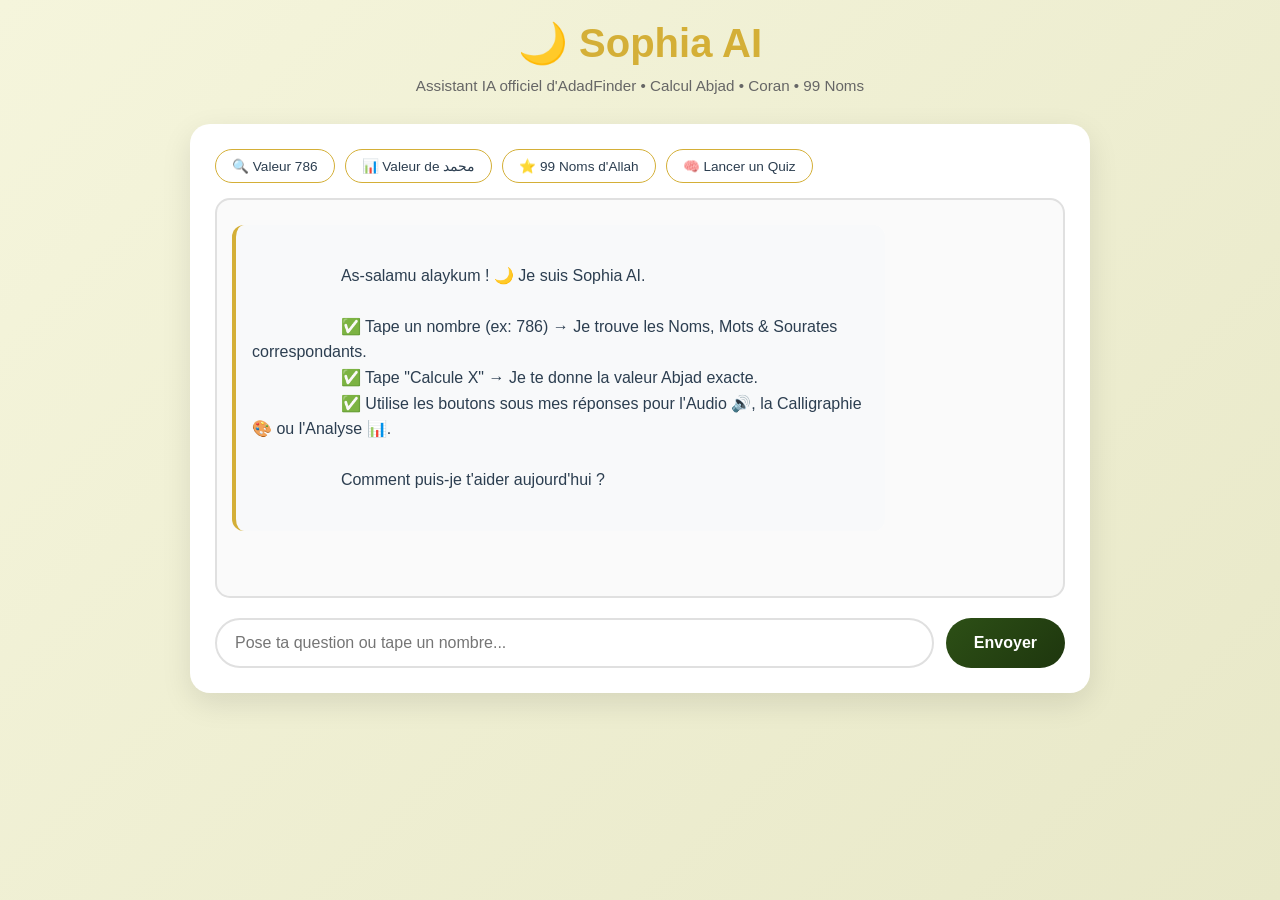
<file: index.html>
<!DOCTYPE html>
<html lang="fr">
<head>
    <meta charset="UTF-8">
    <meta name="viewport" content="width=device-width, initial-scale=1.0">
    <title>Sophia AI - AdadFinder</title>
    <style>
        * { margin: 0; padding: 0; box-sizing: border-box; }
        body { 
            font-family: 'Segoe UI', Tahoma, Geneva, Verdana, sans-serif; 
            background: linear-gradient(135deg, #f5f5dc 0%, #e8e8c8 100%); 
            color: #2c3e50; 
            min-height: 100vh; 
            padding: 20px; 
        }
        .container { max-width: 900px; margin: 0 auto; }
        .header { text-align: center; margin-bottom: 30px; }
        .header h1 { color: #d4af37; font-size: 2.5rem; margin-bottom: 10px; }
        .header p { color: #666; font-size: 0.95rem; }
        
        .chat-container { 
            background: white; 
            border-radius: 20px; 
            padding: 25px; 
            box-shadow: 0 10px 30px rgba(0,0,0,0.1); 
            margin-bottom: 20px; 
        }
        
        .messages { 
            min-height: 400px; 
            max-height: 550px; 
            overflow-y: auto; 
            margin-bottom: 20px; 
            padding: 15px; 
            background: #fafafa; 
            border-radius: 15px; 
            border: 2px solid #e0e0e0; 
        }
        
        .message { 
            padding: 12px 16px; 
            margin: 10px 0; 
            border-radius: 12px; 
            white-space: pre-wrap; 
            line-height: 1.6; 
            position: relative;
            animation: fadeIn 0.3s ease;
        }
        @keyframes fadeIn { from { opacity: 0; transform: translateY(8px); } to { opacity: 1; transform: translateY(0); } }
        
        .user-message { 
            background: linear-gradient(135deg, #d4af37, #b5952f); 
            color: white; 
            margin-left: 20%; 
            text-align: right; 
            box-shadow: 0 2px 8px rgba(212,175,55,0.2);
        }
        
        .ai-message { 
            background: #f8f9fa; 
            margin-right: 20%; 
            border-left: 4px solid #d4af37; 
        }
        
        .input-container { display: flex; gap: 12px; }
        input[type="text"] { 
            flex: 1; 
            padding: 14px 18px; 
            border: 2px solid #e0e0e0; 
            border-radius: 25px; 
            font-size: 16px; 
            outline: none; 
            transition: border-color 0.2s;
        }
        input[type="text"]:focus { border-color: #d4af37; }
        
        .send-btn { 
            background: linear-gradient(135deg, #2d5016, #1e360e); 
            color: white; 
            border: none; 
            padding: 14px 28px; 
            border-radius: 25px; 
            cursor: pointer; 
            font-weight: 600; 
            font-size: 16px;
            transition: transform 0.2s;
        }
        .send-btn:hover { transform: translateY(-2px); }
        .send-btn:disabled { opacity: 0.6; cursor: not-allowed; transform: none; }
        
        .action-buttons { 
            display: flex; 
            gap: 8px; 
            margin-top: 12px; 
            flex-wrap: wrap; 
        }
        
        .action-btn { 
            padding: 7px 14px; 
            border: 1.5px solid #d4af37; 
            background: white; 
            color: #2c3e50; 
            border-radius: 18px; 
            cursor: pointer; 
            font-size: 0.82rem; 
            font-weight: 500;
            transition: all 0.2s; 
        }
        .action-btn:hover { background: #d4af37; color: white; transform: scale(1.05); }
        
        .calligraphy-img { 
            max-width: 100%; 
            border-radius: 10px; 
            margin-top: 10px; 
            border: 3px solid #d4af37; 
            box-shadow: 0 4px 12px rgba(0,0,0,0.1);
        }
        
        .quiz-container { 
            background: #fff8e1; 
            padding: 18px; 
            border-radius: 12px; 
            margin-top: 12px; 
            border: 1px dashed #d4af37;
        }
        
        .quiz-option { 
            display: block; 
            width: 100%; 
            padding: 12px; 
            margin: 6px 0; 
            border: 1.5px solid #d4af37; 
            background: white; 
            border-radius: 8px; 
            cursor: pointer; 
            text-align: left; 
            font-size: 0.95rem;
            transition: all 0.2s;
        }
        .quiz-option:hover:not(:disabled) { background: #d4af37; color: white; }
        .quiz-option.correct { background: #27ae60 !important; color: white !important; border-color: #27ae60; }
        .quiz-option.wrong { background: #e74c3c !important; color: white !important; border-color: #e74c3c; }
        
        .suggestions { display: flex; flex-wrap: wrap; gap: 10px; margin-bottom: 15px; }
        .suggestion-btn {
            background: white; border: 1.5px solid #d4af37; color: #2c3e50;
            padding: 8px 16px; border-radius: 20px; cursor: pointer; font-size: 0.85rem;
            transition: all 0.2s;
        }
        .suggestion-btn:hover { background: #d4af37; color: white; transform: translateY(-2px); }

        .loading { color: #888; font-style: italic; padding: 10px 0; }
        
        @media (max-width: 768px) {
            .user-message, .ai-message { margin-left: 5%; margin-right: 5%; }
            .input-container { flex-direction: column; }
            .send-btn { width: 100%; }
        }
    </style>
</head>
<body>
    <div class="container">
        <div class="header">
            <h1>🌙 Sophia AI</h1>
            <p>Assistant IA officiel d'AdadFinder • Calcul Abjad • Coran • 99 Noms</p>
        </div>

        <div class="chat-container">
            <div class="suggestions">
                <button class="suggestion-btn" onclick="useSuggestion('786')">🔍 Valeur 786</button>
                <button class="suggestion-btn" onclick="useSuggestion('Calcule la valeur de محمد')">📊 Valeur de محمد</button>
                <button class="suggestion-btn" onclick="useSuggestion('Donne-moi les 99 noms d\'Allah')">⭐ 99 Noms d'Allah</button>
                <button class="suggestion-btn" onclick="startQuiz()">🧠 Lancer un Quiz</button>
            </div>
            
            <div class="messages" id="messages">
                <div class="message ai-message">
                    As-salamu alaykum ! 🌙 Je suis Sophia AI.
                    
                    ✅ Tape un nombre (ex: 786) → Je trouve les Noms, Mots & Sourates correspondants.
                    ✅ Tape "Calcule X" → Je te donne la valeur Abjad exacte.
                    ✅ Utilise les boutons sous mes réponses pour l'Audio 🔊, la Calligraphie 🎨 ou l'Analyse 📊.
                    
                    Comment puis-je t'aider aujourd'hui ?
                </div>
            </div>
            
            <div class="input-container">
                <input type="text" id="userInput" placeholder="Pose ta question ou tape un nombre..." onkeypress="if(event.key==='Enter')sendMessage()">
                <button class="send-btn" onclick="sendMessage()" id="sendBtn">Envoyer</button>
            </div>
        </div>
    </div>

    <script>
        const API_URL = 'http://localhost:8000';
        const SESSION_ID = 'sophia_' + Math.random().toString(36).substr(2, 9);

        function addMessage(text, type) {
            const messagesDiv = document.getElementById('messages');
            const msgDiv = document.createElement('div');
            msgDiv.className = `message ${type}-message`;
            msgDiv.textContent = text;
            messagesDiv.appendChild(msgDiv);
            messagesDiv.scrollTop = messagesDiv.scrollHeight;
            return msgDiv;
        }

        function addActionButtons(text, msgDiv) {
            const buttonsDiv = document.createElement('div');
            buttonsDiv.className = 'action-buttons';
            
            const actions = [
                { icon: '🔊', label: 'Écouter', action: () => playAudio(text) },
                { icon: '🎨', label: 'Calligraphie', action: () => generateCalligraphy(text, msgDiv) },
                { icon: '📊', label: 'Analyser', action: () => analyzeText(text, msgDiv) }
            ];

            actions.forEach(act => {
                const btn = document.createElement('button');
                btn.className = 'action-btn';
                btn.textContent = `${act.icon} ${act.label}`;
                btn.onclick = act.action;
                buttonsDiv.appendChild(btn);
            });
            
            msgDiv.appendChild(buttonsDiv);
        }

        async function playAudio(text) {
            try {
                // Le backend filtre automatiquement le texte pour ne garder que l'arabe
                const audio = new Audio(`${API_URL}/audio/play/${encodeURIComponent(text)}`);
                audio.play();
            } catch (error) {
                addMessage('❌ Impossible de jouer l\'audio.', 'ai');
            }
        }

        async function generateCalligraphy(text, msgDiv) {
            try {
                const res = await fetch(`${API_URL}/calligraphy/${encodeURIComponent(text)}`);
                const data = await res.json();
                if (data.image) {
                    const img = document.createElement('img');
                    img.className = 'calligraphy-img';
                    img.src = `data:image/png;base64,${data.image}`;
                    msgDiv.appendChild(img);
                    
                    const dl = document.createElement('a');
                    dl.href = `${API_URL}/calligraphy/download/${encodeURIComponent(text)}`;
                    dl.download = `calligraphy_${text.replace(/\s/g, '_')}.png`;
                    dl.className = 'action-btn';
                    dl.textContent = '💾 Télécharger';
                    dl.style.marginTop = '8px';
                    dl.style.display = 'inline-block';
                    msgDiv.appendChild(dl);
                }
            } catch (e) { addMessage('❌ Erreur calligraphie.', 'ai'); }
        }

        async function analyzeText(text, msgDiv) {
            try {
                const res = await fetch(`${API_URL}/analyze/${encodeURIComponent(text)}`);
                const data = await res.json();
                let out = `📊 Analyse de "${text}" :\n\n`;
                out += `🔵 Oriental : ${data.oriental.total} (${data.oriental.letters} lettres)\n`;
                out += `🟢 Maghrébin : ${data.maghribi.total} (${data.maghribi.letters} lettres)\n\n`;
                out += `Décomposition :\n`;
                data.breakdown.forEach(b => {
                    out += `${b.letter} = ${b.oriental_value} (Ori) / ${b.maghribi_value} (Mag)\n`;
                });
                addMessage(out, 'ai');
            } catch (e) { addMessage('❌ Erreur analyse.', 'ai'); }
        }

        async function startQuiz() {
            try {
                const res = await fetch(`${API_URL}/quiz`);
                const data = await res.json();
                
                const quizDiv = document.createElement('div');
                quizDiv.className = 'message ai-message';
                quizDiv.innerHTML = `
                    <div class="quiz-container">
                        <h3>🧠 Quiz Abjad</h3>
                        <p><strong>${data.question}</strong></p>
                        <div id="quiz-options-${Date.now()}"></div>
                    </div>
                `;
                document.getElementById('messages').appendChild(quizDiv);
                
                const optionsDiv = quizDiv.querySelector('[id^="quiz-options"]');
                data.options.forEach(opt => {
                    const btn = document.createElement('button');
                    btn.className = 'quiz-option';
                    btn.textContent = opt;
                    btn.onclick = async () => {
                        btn.disabled = true;
                        optionsDiv.querySelectorAll('.quiz-option').forEach(b => b.disabled = true);
                        
                        const checkRes = await fetch(`${API_URL}/quiz/check`, {
                            method: 'POST',
                            headers: { 'Content-Type': 'application/json' },
                            body: JSON.stringify({ answer: opt, correct_answer: data.correct_answer })
                        });
                        const checkData = await checkRes.json();
                        
                        if (opt == data.correct_answer) btn.classList.add('correct');
                        else btn.classList.add('wrong');
                        
                        addMessage(checkData.message, 'ai');
                    };
                    optionsDiv.appendChild(btn);
                });
                document.getElementById('messages').scrollTop = document.getElementById('messages').scrollHeight;
            } catch (e) { addMessage('❌ Erreur quiz.', 'ai'); }
        }

        async function sendMessage() {
            const input = document.getElementById('userInput');
            const sendBtn = document.getElementById('sendBtn');
            const text = input.value.trim();
            if (!text) return;

            const msgDiv = addMessage(text, 'user');
            addActionButtons(text, msgDiv);
            input.value = '';
            sendBtn.disabled = true;

            const loadingDiv = addMessage('⏳ Recherche en cours...', 'ai');
            loadingDiv.style.color = '#888';

            try {
                let response, data;
                
                // Détection : Si c'est un nombre pur, on utilise la route optimisée
                if (/^\d+$/.test(text)) {
                    response = await fetch(`${API_URL}/search/number/${text}`);
                    data = await response.json();
                    
                    if (data.total_found > 0) {
                        let reply = `🔍 **Résultats pour ${data.value}** :\n\n`;
                        
                        if (data.names_of_allah.length > 0) {
                            reply += `⭐ **Noms d'Allah :**\n`;
                            data.names_of_allah.forEach(n => reply += `  • ${n.arabic} (${n.trans}) = ${n.value}\n`);
                            reply += `\n`;
                        }
                        if (data.famous_words.length > 0) {
                            reply += `🌟 **Mots célèbres :**\n`;
                            data.famous_words.forEach(w => reply += `  • ${w.arabic} (${w.trans}) = ${w.value}\n`);
                            reply += `\n`;
                        }
                        if (data.surahs.length > 0) {
                            reply += `📖 **Sourates :**\n`;
                            data.surahs.forEach(s => {
                                let type = s.match_type === 'number' ? '(numéro)' : (s.match_type === 'name_oriental' ? '(valeur nom oriental)' : '(valeur nom maghrébin)');
                                reply += `  • Sourate ${s.number}: ${s.name} ${type}\n`;
                            });
                            reply += `\n`;
                        }
                        if (data.verses.oriental.length > 0 || data.verses.maghribi.length > 0) {
                            reply += `🕌 **Versets trouvés :**\n`;
                            if (data.verses.oriental.length > 0) reply += `  🔵 Oriental : ${data.verses.oriental.length}\n`;
                            if (data.verses.maghribi.length > 0) reply += `  🟢 Maghrébin : ${data.verses.maghribi.length}\n`;
                        }
                        reply += `\n📊 Total : ${data.total_found} correspondance(s)`;
                        loadingDiv.replaceWith(addMessage(reply, 'ai'));
                    } else {
                        loadingDiv.replaceWith(addMessage(`❌ Aucune correspondance trouvée pour **${text}** dans les bases de données.`, 'ai'));
                    }
                } else {
                    // Sinon, on utilise le chat IA
                    response = await fetch(`${API_URL}/chat`, {
                        method: 'POST',
                        headers: { 'Content-Type': 'application/json' },
                        body: JSON.stringify({ message: text, session_id: SESSION_ID })
                    });
                    data = await response.json();
                    loadingDiv.replaceWith(addMessage(data.reply || data.error || 'Erreur de réponse.', 'ai'));
                }
            } catch (error) {
                loadingDiv.replaceWith(addMessage(`❌ Erreur de connexion : ${error.message}`, 'ai'));
            } finally {
                sendBtn.disabled = false;
            }
        }

        function useSuggestion(text) {
            document.getElementById('userInput').value = text;
            sendMessage();
        }
    </script>
</body>
</html>
</file>
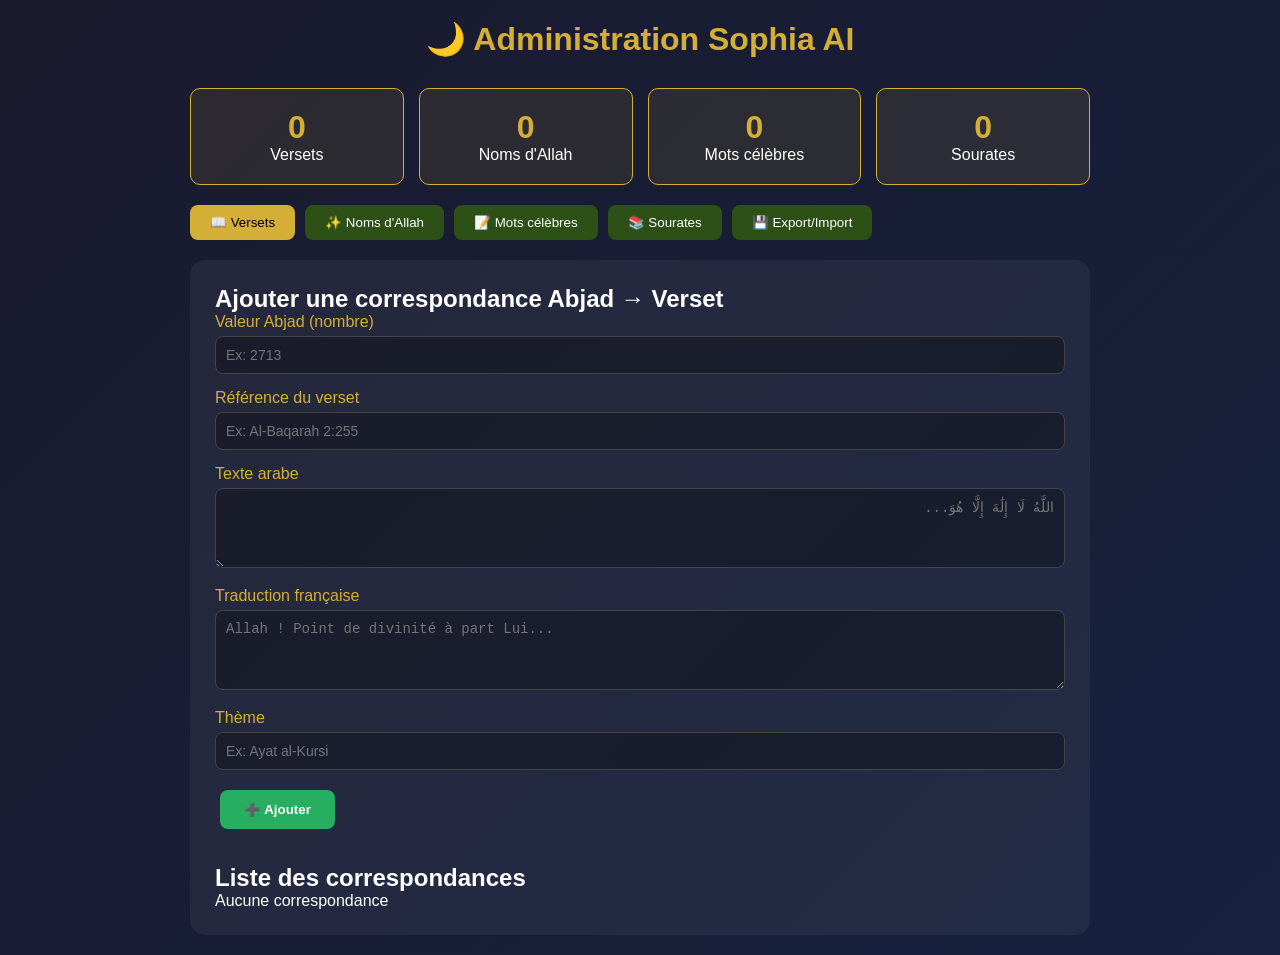
<file: admin-panel.html>
<!DOCTYPE html>
<html lang="fr">
<head>
    <meta charset="UTF-8">
    <title>Admin - Sophia AI</title>
    <style>
        * { margin: 0; padding: 0; box-sizing: border-box; }
        body {
            font-family: 'Segoe UI', sans-serif;
            background: linear-gradient(135deg, #1a1a2e, #16213e);
            color: #fff;
            padding: 20px;
            min-height: 100vh;
        }
        .container { max-width: 900px; margin: 0 auto; }
        h1 { text-align: center; color: #d4af37; margin-bottom: 30px; }
        
        .tabs {
            display: flex;
            gap: 10px;
            margin-bottom: 20px;
            flex-wrap: wrap;
        }
        .tab {
            padding: 10px 20px;
            background: #2d5016;
            border: none;
            border-radius: 8px;
            color: white;
            cursor: pointer;
            transition: all 0.3s;
        }
        .tab.active { background: #d4af37; color: #000; }
        
        .panel {
            background: rgba(255,255,255,0.05);
            padding: 25px;
            border-radius: 15px;
            display: none;
        }
        .panel.active { display: block; }
        
        .form-group {
            margin-bottom: 15px;
        }
        label {
            display: block;
            margin-bottom: 5px;
            color: #d4af37;
        }
        input, textarea, select {
            width: 100%;
            padding: 10px;
            border: 1px solid #444;
            border-radius: 8px;
            background: rgba(0,0,0,0.3);
            color: white;
            font-size: 14px;
        }
        textarea { min-height: 80px; resize: vertical; }
        
        .btn {
            padding: 12px 24px;
            background: #d4af37;
            color: #000;
            border: none;
            border-radius: 8px;
            cursor: pointer;
            font-weight: bold;
            margin: 5px;
            transition: transform 0.2s;
        }
        .btn:hover { transform: scale(1.05); }
        .btn-danger { background: #e74c3c; color: white; }
        .btn-success { background: #27ae60; color: white; }
        
        .list-item {
            background: rgba(255,255,255,0.05);
            padding: 15px;
            margin: 10px 0;
            border-radius: 8px;
            border-left: 4px solid #d4af37;
        }
        .list-item h3 { color: #d4af37; margin-bottom: 5px; }
        .list-item .actions { margin-top: 10px; }
        
        .stats {
            display: grid;
            grid-template-columns: repeat(auto-fit, minmax(150px, 1fr));
            gap: 15px;
            margin-bottom: 20px;
        }
        .stat-card {
            background: rgba(212, 175, 55, 0.1);
            padding: 20px;
            border-radius: 10px;
            text-align: center;
            border: 1px solid #d4af37;
        }
        .stat-card .number {
            font-size: 32px;
            color: #d4af37;
            font-weight: bold;
        }
        
        .alert {
            padding: 15px;
            border-radius: 8px;
            margin: 15px 0;
            display: none;
        }
        .alert.success { background: rgba(39, 174, 96, 0.2); border: 1px solid #27ae60; }
        .alert.error { background: rgba(231, 76, 60, 0.2); border: 1px solid #e74c3c; }
    </style>
</head>
<body>
    <div class="container">
        <h1>🌙 Administration Sophia AI</h1>
        
        <div class="stats">
            <div class="stat-card">
                <div class="number" id="stat-verses">0</div>
                <div>Versets</div>
            </div>
            <div class="stat-card">
                <div class="number" id="stat-names">99</div>
                <div>Noms d'Allah</div>
            </div>
            <div class="stat-card">
                <div class="number" id="stat-words">0</div>
                <div>Mots célèbres</div>
            </div>
            <div class="stat-card">
                <div class="number" id="stat-surahs">114</div>
                <div>Sourates</div>
            </div>
        </div>
        
        <div class="tabs">
            <button class="tab active" onclick="showPanel('verses')">📖 Versets</button>
            <button class="tab" onclick="showPanel('names')">✨ Noms d'Allah</button>
            <button class="tab" onclick="showPanel('words')">📝 Mots célèbres</button>
            <button class="tab" onclick="showPanel('surahs')">📚 Sourates</button>
            <button class="tab" onclick="showPanel('export')">💾 Export/Import</button>
        </div>
        
        <div id="alert" class="alert"></div>
        
        <!-- Panneau Versets -->
        <div id="panel-verses" class="panel active">
            <h2>Ajouter une correspondance Abjad → Verset</h2>
            <div class="form-group">
                <label>Valeur Abjad (nombre)</label>
                <input type="number" id="verse-abjad" placeholder="Ex: 2713">
            </div>
            <div class="form-group">
                <label>Référence du verset</label>
                <input type="text" id="verse-ref" placeholder="Ex: Al-Baqarah 2:255">
            </div>
            <div class="form-group">
                <label>Texte arabe</label>
                <textarea id="verse-arabic" dir="rtl" placeholder="اللَّهُ لَا إِلَٰهَ إِلَّا هُوَ..."></textarea>
            </div>
            <div class="form-group">
                <label>Traduction française</label>
                <textarea id="verse-translation" placeholder="Allah ! Point de divinité à part Lui..."></textarea>
            </div>
            <div class="form-group">
                <label>Thème</label>
                <input type="text" id="verse-theme" placeholder="Ex: Ayat al-Kursi">
            </div>
            <button class="btn btn-success" onclick="addVerse()">➕ Ajouter</button>
            
            <h2 style="margin-top: 30px;">Liste des correspondances</h2>
            <div id="verses-list"></div>
        </div>
        
        <!-- Panneau Noms d'Allah -->
        <div id="panel-names" class="panel">
            <h2>Ajouter un nom d'Allah</h2>
            <div class="form-group">
                <label>Nom en arabe</label>
                <input type="text" id="name-arabic" dir="rtl" placeholder="الرَّحْمَنُ">
            </div>
            <div class="form-group">
                <label>Translittération</label>
                <input type="text" id="name-translit" placeholder="Ar-Rahman">
            </div>
            <div class="form-group">
                <label>Traduction</label>
                <input type="text" id="name-translation" placeholder="Le Tout Miséricordieux">
            </div>
            <div class="form-group">
                <label>Valeur Abjad</label>
                <input type="number" id="name-abjad" placeholder="298">
            </div>
            <button class="btn btn-success" onclick="addName()">➕ Ajouter</button>
            
            <h2 style="margin-top: 30px;">Liste des noms</h2>
            <div id="names-list"></div>
        </div>
        
        <!-- Panneau Mots célèbres -->
        <div id="panel-words" class="panel">
            <h2>Ajouter un mot célèbre</h2>
            <div class="form-group">
                <label>Mot en arabe</label>
                <input type="text" id="word-arabic" dir="rtl" placeholder="محمد">
            </div>
            <div class="form-group">
                <label>Signification</label>
                <input type="text" id="word-meaning" placeholder="Muhammad (Prophète)">
            </div>
            <div class="form-group">
                <label>Valeur Abjad</label>
                <input type="number" id="word-abjad" placeholder="92">
            </div>
            <button class="btn btn-success" onclick="addWord()">➕ Ajouter</button>
            
            <h2 style="margin-top: 30px;">Liste des mots</h2>
            <div id="words-list"></div>
        </div>
        
        <!-- Panneau Sourates -->
        <div id="panel-surahs" class="panel">
            <h2>Ajouter/Mettre à jour une sourate</h2>
            <div class="form-group">
                <label>Numéro de la sourate</label>
                <input type="number" id="surah-number" placeholder="1" min="1" max="114">
            </div>
            <div class="form-group">
                <label>Nom (translittération)</label>
                <input type="text" id="surah-name" placeholder="Al-Fatiha">
            </div>
            <div class="form-group">
                <label>Nom en arabe</label>
                <input type="text" id="surah-arabic" dir="rtl" placeholder="الفاتحة">
            </div>
            <div class="form-group">
                <label>Nombre de versets</label>
                <input type="number" id="surah-verses" placeholder="7">
            </div>
            <div class="form-group">
                <label>Thème</label>
                <input type="text" id="surah-theme" placeholder="L'Ouverture">
            </div>
            <div class="form-group">
                <label>Type de révélation</label>
                <select id="surah-revelation">
                    <option value="Mecquoise">Mecquoise</option>
                    <option value="Médinoise">Médinoise</option>
                </select>
            </div>
            <button class="btn btn-success" onclick="addSurah()">➕ Ajouter/Mettre à jour</button>
            
            <h2 style="margin-top: 30px;">Liste des sourates</h2>
            <div id="surahs-list"></div>
        </div>
        
        <!-- Panneau Export/Import -->
        <div id="panel-export" class="panel">
            <h2>💾 Exporter / Importer les données</h2>
            <p style="margin-bottom: 15px; color: #ccc;">Exportez vos données pour les sauvegarder ou les partager.</p>
            <button class="btn" onclick="exportData()">📤 Exporter en JSON</button>
            <button class="btn btn-danger" onclick="clearAllData()">🗑️ Effacer toutes les données</button>
            
            <div class="form-group" style="margin-top: 20px;">
                <label>Importer un fichier JSON</label>
                <input type="file" id="import-file" accept=".json">
            </div>
            <button class="btn btn-success" onclick="importData()">📥 Importer</button>
            
            <div class="form-group" style="margin-top: 30px;">
                <label>Code JavaScript généré (à copier dans data.js)</label>
                <textarea id="generated-code" style="min-height: 200px; font-family: monospace;" readonly></textarea>
                <button class="btn" onclick="generateCode()" style="margin-top: 10px;">🔄 Générer le code</button>
                <button class="btn" onclick="copyCode()">📋 Copier</button>
            </div>
        </div>
    </div>

    <script>
        // Charger les données depuis localStorage
        let data = JSON.parse(localStorage.getItem('sophia_data')) || {
            verses_by_abjad: {},
            names_of_allah: [],
            famous_words: {},
            surahs: {}
        };

        function saveData() {
            localStorage.setItem('sophia_data', JSON.stringify(data));
            updateStats();
        }

        function showAlert(message, type = 'success') {
            const alert = document.getElementById('alert');
            alert.textContent = message;
            alert.className = `alert ${type}`;
            alert.style.display = 'block';
            setTimeout(() => alert.style.display = 'none', 3000);
        }

        function showPanel(name) {
            document.querySelectorAll('.panel').forEach(p => p.classList.remove('active'));
            document.querySelectorAll('.tab').forEach(t => t.classList.remove('active'));
            document.getElementById(`panel-${name}`).classList.add('active');
            event.target.classList.add('active');
            loadList(name);
        }

        function updateStats() {
            document.getElementById('stat-verses').textContent = Object.keys(data.verses_by_abjad).length;
            document.getElementById('stat-names').textContent = data.names_of_allah.length;
            document.getElementById('stat-words').textContent = Object.keys(data.famous_words).length;
            document.getElementById('stat-surahs').textContent = Object.keys(data.surahs).length;
        }

        // === AJOUTS ===
        function addVerse() {
            const abjad = document.getElementById('verse-abjad').value;
            if (!abjad) return showAlert('Valeur Abjad requise', 'error');
            
            data.verses_by_abjad[abjad] = {
                verse: document.getElementById('verse-ref').value,
                arabic: document.getElementById('verse-arabic').value,
                translation: document.getElementById('verse-translation').value,
                theme: document.getElementById('verse-theme').value
            };
            saveData();
            showAlert('Verset ajouté !');
            loadList('verses');
        }

        function addName() {
            const arabic = document.getElementById('name-arabic').value;
            if (!arabic) return showAlert('Nom arabe requis', 'error');
            
            data.names_of_allah.push({
                name: arabic,
                transliteration: document.getElementById('name-translit').value,
                translation: document.getElementById('name-translation').value,
                abjad: parseInt(document.getElementById('name-abjad').value)
            });
            saveData();
            showAlert('Nom ajouté !');
            loadList('names');
        }

        function addWord() {
            const arabic = document.getElementById('word-arabic').value;
            if (!arabic) return showAlert('Mot arabe requis', 'error');
            
            data.famous_words[arabic] = {
                meaning: document.getElementById('word-meaning').value,
                abjad: parseInt(document.getElementById('word-abjad').value)
            };
            saveData();
            showAlert('Mot ajouté !');
            loadList('words');
        }

        function addSurah() {
            const number = document.getElementById('surah-number').value;
            if (!number) return showAlert('Numéro requis', 'error');
            
            data.surahs[number] = {
                name: document.getElementById('surah-name').value,
                arabic: document.getElementById('surah-arabic').value,
                verses: parseInt(document.getElementById('surah-verses').value),
                theme: document.getElementById('surah-theme').value,
                revelation: document.getElementById('surah-revelation').value
            };
            saveData();
            showAlert('Sourate ajoutée !');
            loadList('surahs');
        }

        // === SUPPRESSIONS ===
        function deleteVerse(abjad) {
            if (confirm('Supprimer cette entrée ?')) {
                delete data.verses_by_abjad[abjad];
                saveData();
                loadList('verses');
            }
        }

        function deleteName(index) {
            if (confirm('Supprimer ce nom ?')) {
                data.names_of_allah.splice(index, 1);
                saveData();
                loadList('names');
            }
        }

        function deleteWord(word) {
            if (confirm('Supprimer ce mot ?')) {
                delete data.famous_words[word];
                saveData();
                loadList('words');
            }
        }

        function deleteSurah(number) {
            if (confirm('Supprimer cette sourate ?')) {
                delete data.surahs[number];
                saveData();
                loadList('surahs');
            }
        }

        // === AFFICHAGE DES LISTES ===
        function loadList(type) {
            if (type === 'verses') {
                const list = document.getElementById('verses-list');
                list.innerHTML = Object.entries(data.verses_by_abjad).map(([abjad, v]) => `
                    <div class="list-item">
                        <h3>Valeur ${abjad} - ${v.verse}</h3>
                        <p dir="rtl" style="font-size: 18px; margin: 5px 0;">${v.arabic}</p>
                        <p>${v.translation}</p>
                        <div class="actions">
                            <button class="btn btn-danger" onclick="deleteVerse('${abjad}')">🗑️ Supprimer</button>
                        </div>
                    </div>
                `).join('') || '<p>Aucune correspondance</p>';
            }
            
            if (type === 'names') {
                const list = document.getElementById('names-list');
                list.innerHTML = data.names_of_allah.map((n, i) => `
                    <div class="list-item">
                        <h3>${n.name} (${n.transliteration})</h3>
                        <p>${n.translation} - Abjad: ${n.abjad}</p>
                        <div class="actions">
                            <button class="btn btn-danger" onclick="deleteName(${i})">🗑️ Supprimer</button>
                        </div>
                    </div>
                `).join('') || '<p>Aucun nom</p>';
            }
            
            if (type === 'words') {
                const list = document.getElementById('words-list');
                list.innerHTML = Object.entries(data.famous_words).map(([word, info]) => `
                    <div class="list-item">
                        <h3 dir="rtl">${word}</h3>
                        <p>${info.meaning} - Abjad: ${info.abjad}</p>
                        <div class="actions">
                            <button class="btn btn-danger" onclick="deleteWord('${word}')">🗑️ Supprimer</button>
                        </div>
                    </div>
                `).join('') || '<p>Aucun mot</p>';
            }
            
            if (type === 'surahs') {
                const list = document.getElementById('surahs-list');
                list.innerHTML = Object.entries(data.surahs).map(([num, s]) => `
                    <div class="list-item">
                        <h3>${num}. ${s.name} (${s.arabic})</h3>
                        <p>${s.verses} versets - ${s.theme} - ${s.revelation}</p>
                        <div class="actions">
                            <button class="btn btn-danger" onclick="deleteSurah('${num}')">🗑️ Supprimer</button>
                        </div>
                    </div>
                `).join('') || '<p>Aucune sourate</p>';
            }
        }

        // === EXPORT / IMPORT ===
        function exportData() {
            const blob = new Blob([JSON.stringify(data, null, 2)], {type: 'application/json'});
            const url = URL.createObjectURL(blob);
            const a = document.createElement('a');
            a.href = url;
            a.download = `sophia-data-${Date.now()}.json`;
            a.click();
            showAlert('Données exportées !');
        }

        function importData() {
            const file = document.getElementById('import-file').files[0];
            if (!file) return showAlert('Sélectionnez un fichier', 'error');
            
            const reader = new FileReader();
            reader.onload = (e) => {
                try {
                    data = JSON.parse(e.target.result);
                    saveData();
                    showAlert('Données importées !');
                    updateStats();
                } catch (err) {
                    showAlert('Fichier invalide', 'error');
                }
            };
            reader.readAsText(file);
        }

        function clearAllData() {
            if (confirm('⚠️ Effacer TOUTES les données ? Cette action est irréversible.')) {
                localStorage.removeItem('sophia_data');
                data = {verses_by_abjad: {}, names_of_allah: [], famous_words: {}, surahs: {}};
                updateStats();
                showAlert('Données effacées');
            }
        }

        function generateCode() {
            const code = `const ABJAD_DATABASE = ${JSON.stringify(data, null, 4)};

function calculateAbjad(arabicWord) {
    const abjad_values = ${JSON.stringify({
        "ا": 1, "ب": 2, "ج": 3, "د": 4, "ه": 5, "و": 6, "ز": 7, "ح": 8, "ط": 9,
        "ي": 10, "ك": 20, "ل": 30, "م": 40, "ن": 50, "س": 60, "ع": 70, "ف": 80, "ص": 90,
        "ق": 100, "ر": 200, "ش": 300, "ت": 400, "ث": 500, "خ": 600, "ذ": 700, "ض": 800, "ظ": 900, "غ": 1000
    })};
    let total = 0;
    for (let char of arabicWord) {
        if (abjad_values[char]) total += abjad_values[char];
    }
    return total;
}

function findByAbjadValue(value) {
    const results = [];
    if (ABJAD_DATABASE.verses_by_abjad[value]) {
        results.push({type: "verset", data: ABJAD_DATABASE.verses_by_abjad[value]});
    }
    ABJAD_DATABASE.names_of_allah.forEach(name => {
        if (name.abjad === value) results.push({type: "nom_allah", data: name});
    });
    Object.entries(ABJAD_DATABASE.famous_words).forEach(([word, info]) => {
        if (info.abjad === value) results.push({type: "mot_celèbre", data: {...info, word}});
    });
    return results;
}`;
            document.getElementById('generated-code').value = code;
        }

        function copyCode() {
            const code = document.getElementById('generated-code');
            code.select();
            document.execCommand('copy');
            showAlert('Code copié !');
        }

        // Initialisation
        updateStats();
        loadList('verses');
    </script>
</body>
</html>
</file>
